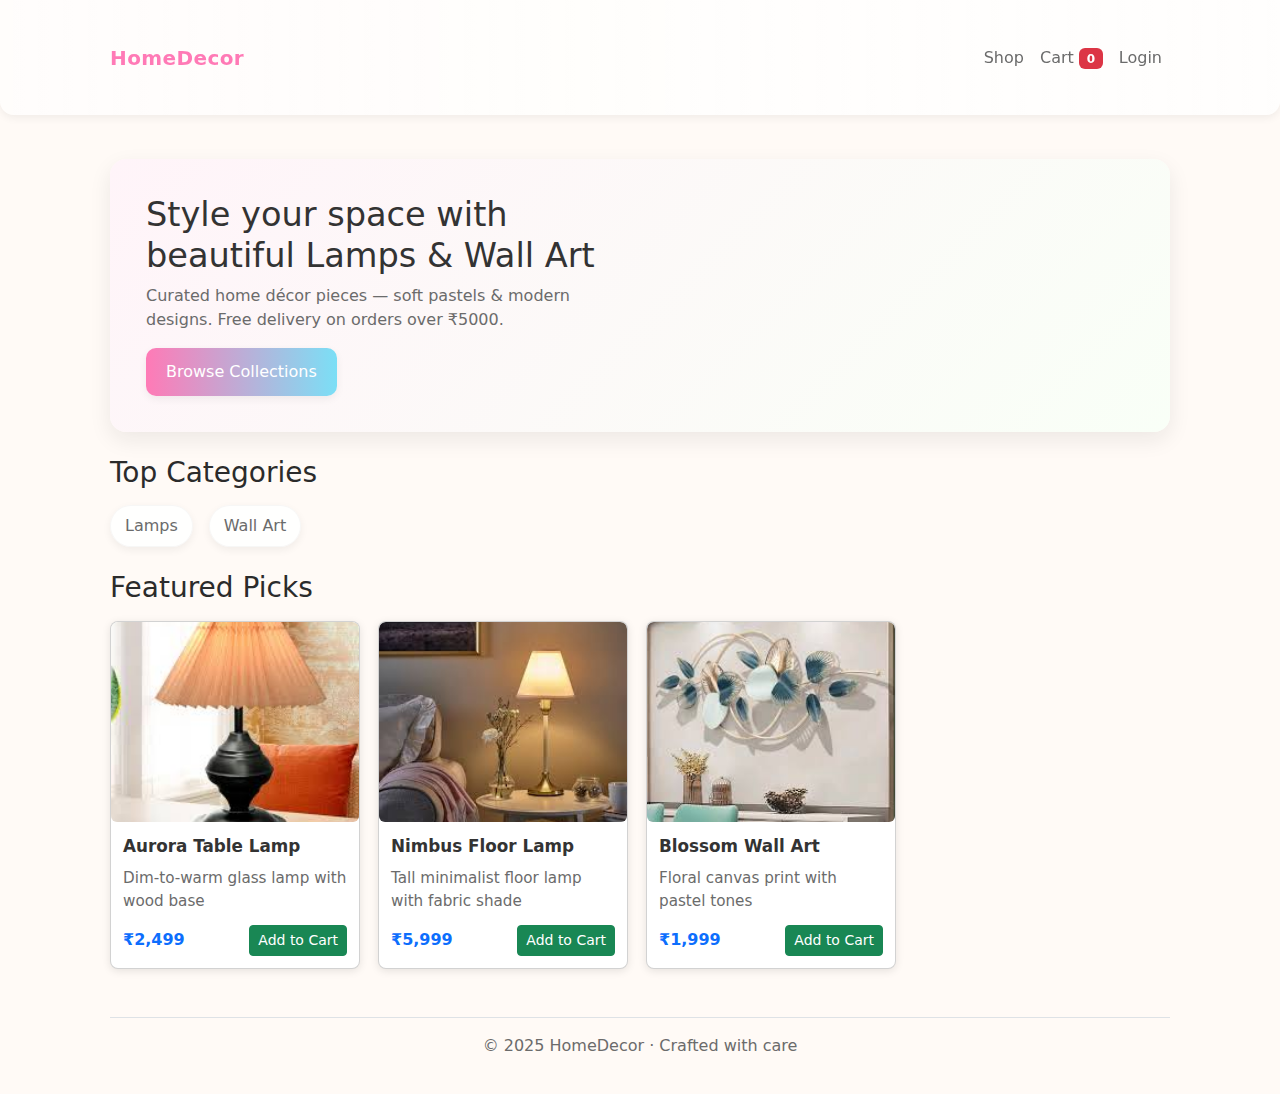
<file: index.html>
<!doctype html>
<html lang="en">
<head>
  <meta charset="utf-8">
  <title>Home - HomeDecor Shop</title>
  <meta name="viewport" content="width=device-width,initial-scale=1">
  <link href="https://cdn.jsdelivr.net/npm/bootstrap@5.3.0/dist/css/bootstrap.min.css" rel="stylesheet">
  <link rel="stylesheet" href="styles.css">
  <style>
    .hero-section img { border-radius:12px; max-width:100%; box-shadow:0 4px 12px rgba(0,0,0,0.1); }
    .grid { display:flex; flex-wrap:wrap; gap:18px; }
    .card { width:250px; border-radius:8px; box-shadow:0 2px 8px rgba(0,0,0,0.1); overflow:hidden; }
    .card-body { padding:12px; }
    .snackbar { visibility:hidden; min-width:200px; background-color:#333; color:#fff; text-align:center; border-radius:4px; padding:12px; position:fixed; z-index:1000; left:50%; transform:translateX(-50%); bottom:30px; font-size:14px; }
    .snackbar.show { visibility:visible; animation:fadein 0.5s, fadeout 0.5s 2s; }
    .snackbar-success { background-color:#28a745; }
    .snackbar-error { background-color:#dc3545; }
    @keyframes fadein { from {bottom:0; opacity:0;} to {bottom:30px; opacity:1;} }
    @keyframes fadeout { from {bottom:30px; opacity:1;} to {bottom:0; opacity:0;} }
  </style>
</head>
<body>

<!-- Navbar -->
<nav class="navbar navbar-expand-lg p-3">
  <div class="container">
    <a class="navbar-brand" href="index.html">HomeDecor</a>
    <button class="navbar-toggler" type="button" data-bs-toggle="collapse" data-bs-target="#navbarNav"
            aria-controls="navbarNav" aria-expanded="false" aria-label="Toggle navigation">
      <span class="navbar-toggler-icon"></span>
    </button>
    <div class="collapse navbar-collapse" id="navbarNav">
      <ul class="navbar-nav ms-auto">
        <li class="nav-item"><a class="nav-link" href="shop.html">Shop</a></li>
        <li class="nav-item"><a class="nav-link" href="cart.html">Cart <span id="cartBadge" class="badge bg-danger">0</span></a></li>
        <li class="nav-item"><a class="nav-link" href="login.html" id="loginLink">Login</a></li>
        <li class="nav-item d-none" id="logoutNav"><a class="nav-link" href="#" id="logoutLink">Logout</a></li>
      </ul>
    </div>
  </div>
</nav>

<!-- Hero Section -->
<div class="container">
  <div class="hero-section d-flex flex-wrap align-items-center justify-content-between my-4">
    <div class="hero-text col-md-6">
      <h1>Style your space with beautiful Lamps & Wall Art</h1>
      <p>Curated home décor pieces — soft pastels & modern designs. Free delivery on orders over ₹5000.</p>
      <a class="btn-cta btn btn-primary" href="shop.html">Browse Collections</a>
    </div>
    
  </div>

  <!-- Top Categories -->
  <h3 class="mb-3">Top Categories</h3>
  <div class="d-flex gap-2 mb-4">
    <div class="category-pill btn btn-outline-secondary" onclick="location.href='shop.html?cat=Lamps'">Lamps</div>
    <div class="category-pill btn btn-outline-secondary" onclick="location.href='shop.html?cat=Wall%20Art'">Wall Art</div>
  </div>

  <!-- Featured Picks -->
  <h3 class="mb-3">Featured Picks</h3>
  <div id="featuredContainer" class="mb-5"></div>

  <!-- Footer -->
  <footer class="text-center py-3 border-top">
    © 2025 HomeDecor · Crafted with care
  </footer>
</div>

<!-- Snackbar -->
<div id="successSnackbar" class="snackbar snackbar-success"></div>
<div id="errorSnackbar" class="snackbar snackbar-error"></div>

<!-- Bootstrap JS -->
<script src="https://cdn.jsdelivr.net/npm/bootstrap@5.3.0/dist/js/bootstrap.bundle.min.js"></script>
<!-- App JS -->
<script src="app.js"></script>

<script>
document.addEventListener('DOMContentLoaded', ()=> {
  // Update cart badge
  ShopApp.updateCartBadge?.();

  // Show 2 lamps + 1 wall art as featured picks
  const products = ShopApp.getProducts();
  const lamps = products.filter(p => p.category==='Lamps').slice(0,2);
  const wallArt = products.filter(p => p.category==='Wall Art').slice(0,1);
  const featured = [...lamps, ...wallArt];
  ShopApp.renderProducts('#featuredContainer', featured);

  // Navbar login/logout
  if(ShopApp.loggedIn()){
    document.getElementById('loginLink').classList.add('d-none');
    document.getElementById('logoutNav').classList.remove('d-none');
  }

  document.getElementById('logoutLink')?.addEventListener('click', ()=> {
    localStorage.removeItem('loggedInUser');
    localStorage.removeItem('currentUser');
    location.href='login.html';
  });
});
</script>
</body>
</html>
</file>
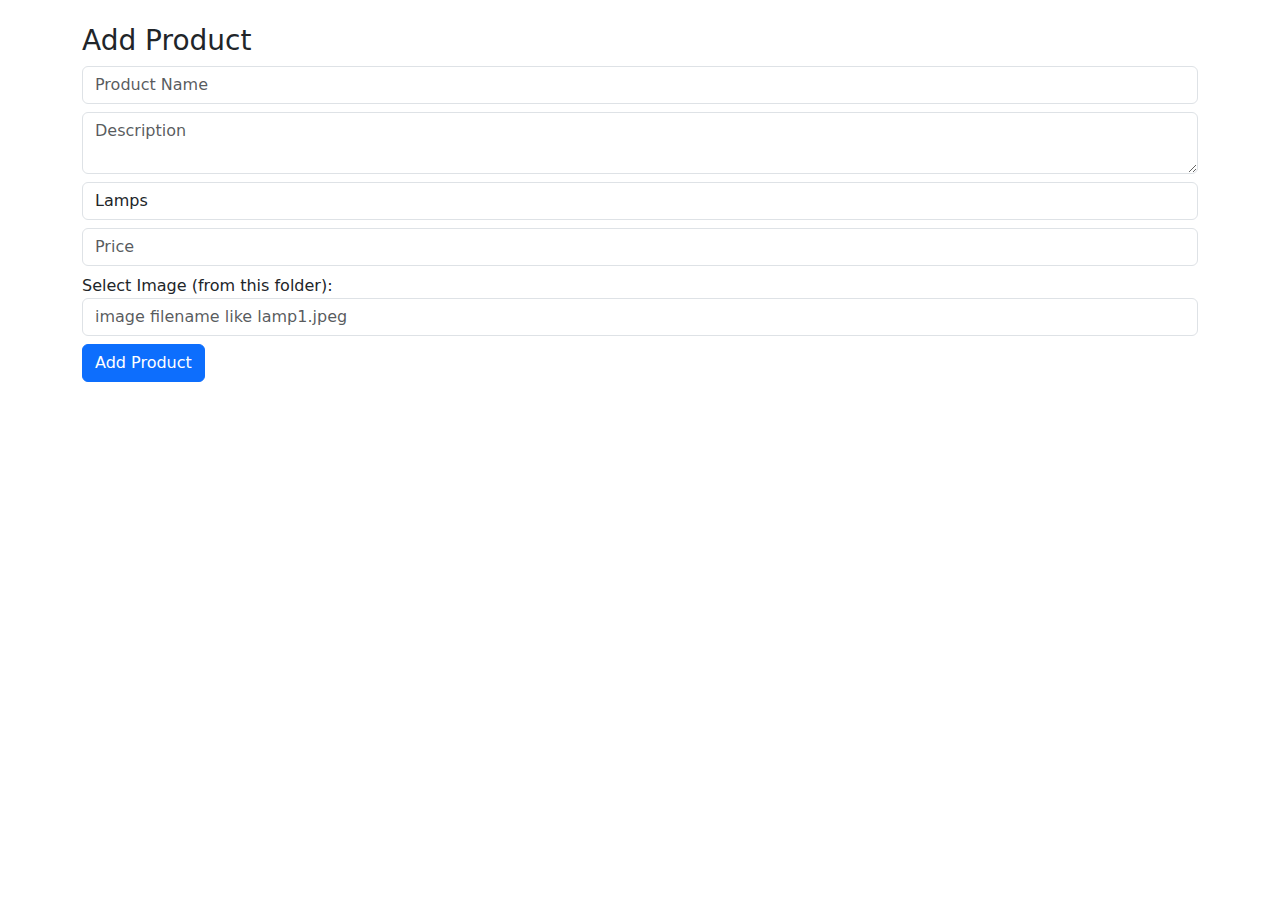
<file: add-product.html>
<!doctype html>
<html lang="en">
<head>
  <meta charset="utf-8">
  <title>Add Product</title>
  <meta name="viewport" content="width=device-width,initial-scale=1">
  <link href="https://cdn.jsdelivr.net/npm/bootstrap@5.3.0/dist/css/bootstrap.min.css" rel="stylesheet">
</head>
<body>

<div class="container mt-4">
  <h3>Add Product</h3>

  <form id="addForm">
    <input class="form-control mb-2" placeholder="Product Name" id="name" required>
    <textarea class="form-control mb-2" placeholder="Description" id="description" required></textarea>

    <select class="form-control mb-2" id="category" required>
      <option value="Lamps">Lamps</option>
      <option value="Wall Art">Wall Art</option>
    </select>

    <input class="form-control mb-2" placeholder="Price" id="price" type="number" required>

    <label>Select Image (from this folder):</label>
    <input class="form-control mb-2" placeholder="image filename like lamp1.jpeg" id="image" required>

    <button class="btn btn-primary">Add Product</button>
  </form>
</div>

<script src="app.js"></script>
<script>
document.getElementById("addForm").addEventListener("submit", (e)=>{
  e.preventDefault();

  const p = {
    id: ShopApp.generateId(),
    name: name.value,
    description: description.value,
    category: category.value,
    price: Number(price.value),
    image: image.value // only filename required
  };

  ShopApp.addProduct(p);
  alert("Product added!");
  location.href = "admin-products.html";
});
</script>
</body>
</html>
</file>
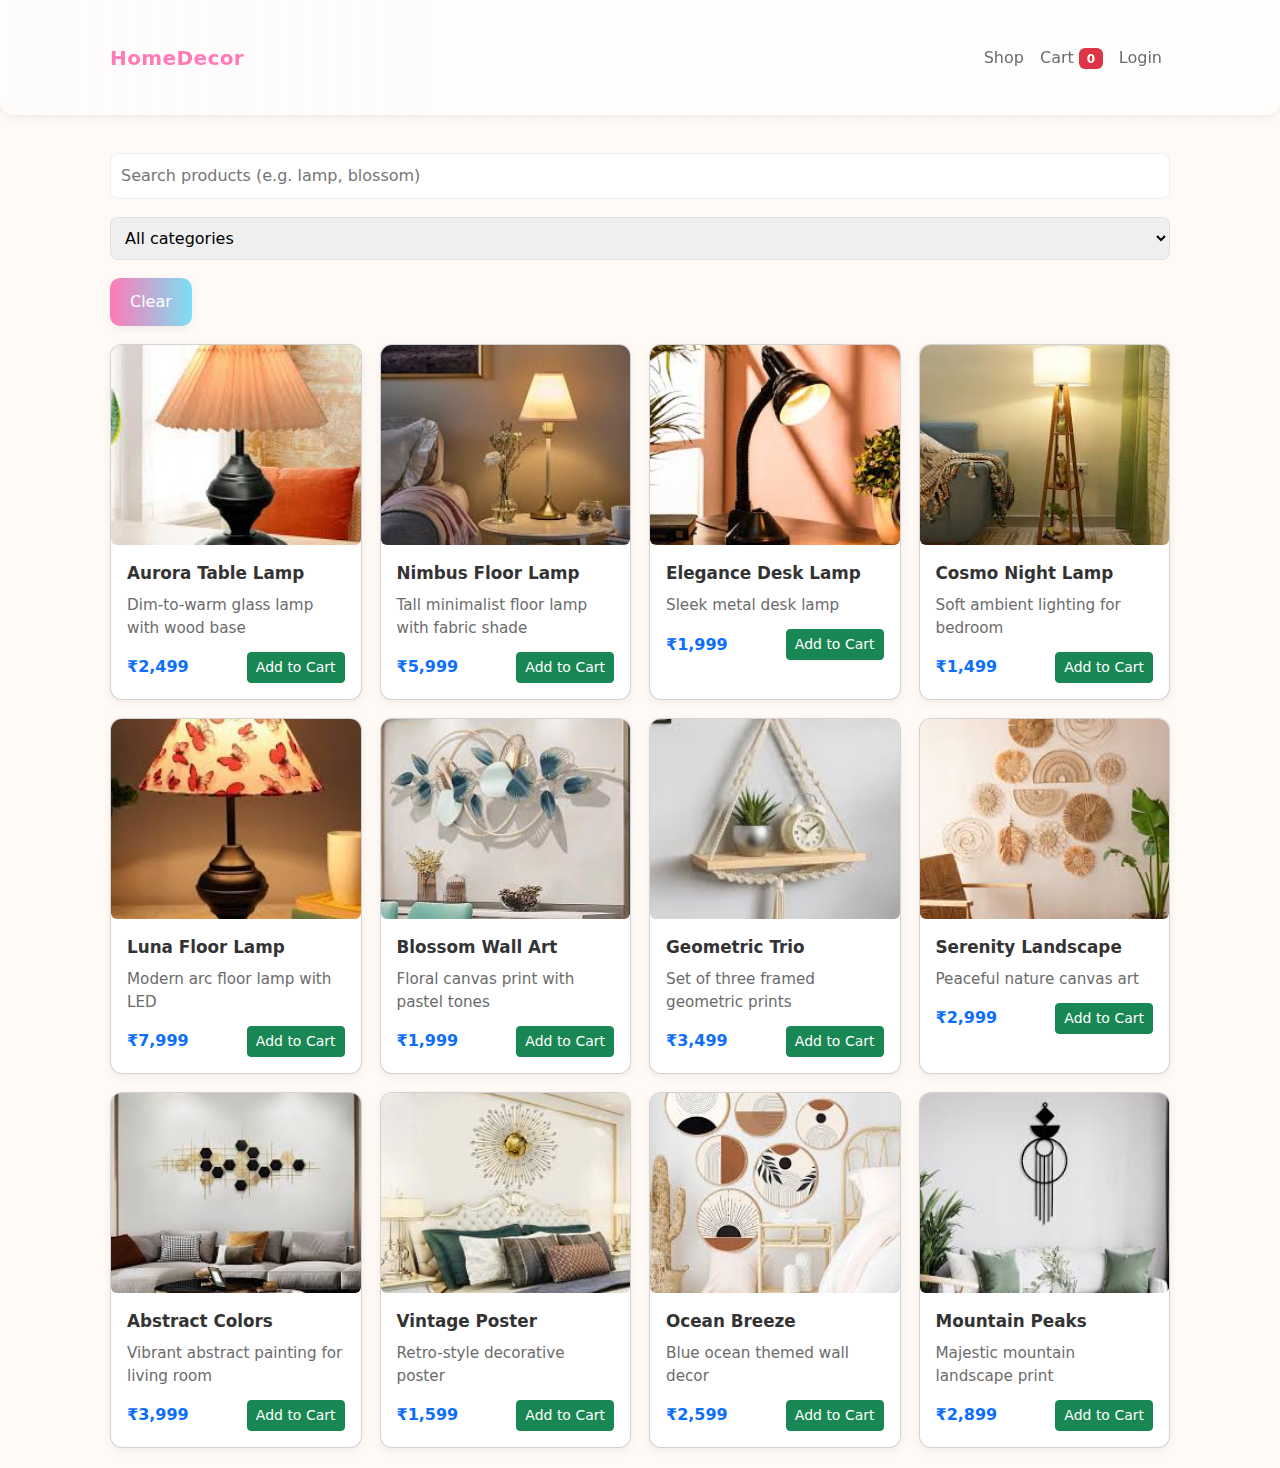
<file: add_product.html>
<!doctype html>
<html lang="en">
<head>
  <meta charset="utf-8">
  <title>Add Product - HomeDecor</title>
  <meta name="viewport" content="width=device-width,initial-scale=1">
  <link href="https://cdn.jsdelivr.net/npm/bootstrap@5.3.0/dist/css/bootstrap.min.css" rel="stylesheet">
  <link rel="stylesheet" href="styles.css">
</head>
<body>
<nav class="navbar navbar-expand-lg p-3">
  <div class="container">
    <a class="navbar-brand" href="index.html">HomeDecor</a>
    <div class="collapse navbar-collapse">
      <ul class="navbar-nav ms-auto">
        <li class="nav-item"><a class="nav-link" href="shop.html">Shop</a></li>
        <li class="nav-item"><button class="nav-link btn btn-link" id="logoutBtn">Logout</button></li>
      </ul>
    </div>
  </div>
</nav>

<div class="container">
  <div class="form-section" style="max-width:720px;margin:22px auto">
    <h3>Add New Product</h3>
    <form id="addProductForm">
      <div class="mb-3">
        <label class="form-label">Name</label>
        <input id="name" class="material-input" required>
      </div>
      <div class="mb-3">
        <label class="form-label">Description</label>
        <textarea id="desc" class="material-input" rows="3" required></textarea>
      </div>
      <div class="mb-3">
        <label class="form-label">Price (₹)</label>
        <input id="price" type="number" class="material-input" min="1" required>
      </div>
      <div class="mb-3">
        <label class="form-label">Image URL</label>
        <input id="image" type="url" class="material-input" required>
      </div>
      <div class="mb-3">
        <label class="form-label">Category</label>
        <select id="category" class="material-input" required>
          <option value="">Select</option>
          <option value="Lamps">Lamps</option>
          <option value="Wall Art">Wall Art</option>
        </select>
      </div>

      <button class="btn-cta" type="submit">Add Product</button>
    </form>
  </div>
</div>

<div id="successSnackbar" class="snackbar snackbar-success"></div>
<div id="errorSnackbar" class="snackbar snackbar-error"></div>

<script src="app.js"></script>
<script>
  document.addEventListener('DOMContentLoaded', ()=>{
    // Auth check
    const user = ShopApp.currentUser();
    if(!user || user.email!=='admin@gmail.com'){
      alert('Access denied. Admins only.');
      location.href='shop.html';
      return;
    }
    document.getElementById('logoutBtn').addEventListener('click', ()=>{
      localStorage.removeItem('loggedInUser'); localStorage.removeItem('currentUser'); location.href='login.html';
    });

    document.getElementById('addProductForm').addEventListener('submit', (e)=>{
      e.preventDefault();
      const name = document.getElementById('name').value.trim();
      const desc = document.getElementById('desc').value.trim();
      const price = Number(document.getElementById('price').value);
      const image = document.getElementById('image').value.trim();
      const category = document.getElementById('category').value;
      if(!name||!desc||!price||!image||!category){ ShopApp.showSnackbar?.('Please fill all fields','error'); return; }

      const products = ShopApp.getProducts();
      const newP = { id: ShopApp.generateId(), name, description:desc, price, image, category };
      products.push(newP);
      ShopApp.saveProducts(products);
      ShopApp.showSnackbar?.('Product added','success');
      setTimeout(()=>location.href='shop.html',900);
    });
  });
</script>
</body>
</html>
</file>
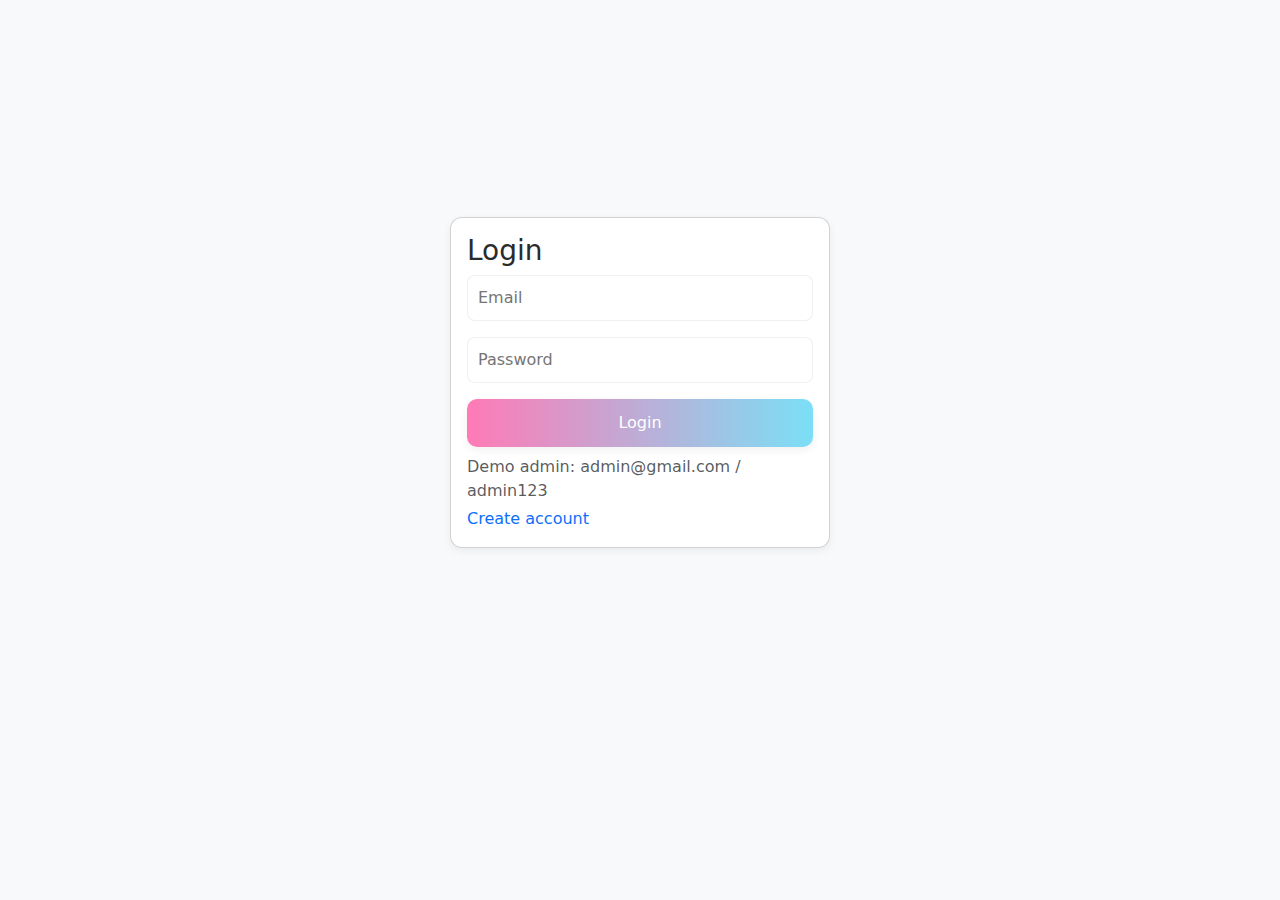
<file: admin-products.html>
<!doctype html>
<html lang="en">
<head>
  <meta charset="utf-8">
  <title>Admin - Manage Products</title>
  <meta name="viewport" content="width=device-width,initial-scale=1">
  <link href="https://cdn.jsdelivr.net/npm/bootstrap@5.3.0/dist/css/bootstrap.min.css" rel="stylesheet">
  <link rel="stylesheet" href="styles.css">
  <style>
    .admin-table img { width:70px; height:70px; object-fit:cover; border-radius:6px; }
  </style>
</head>
<body>

<nav class="navbar navbar-expand-lg p-3 bg-dark navbar-dark">
  <div class="container">
    <a class="navbar-brand" href="index.html">HomeDecor</a>
    <ul class="navbar-nav ms-auto">
      <li class="nav-item"><a class="nav-link" href="shop.html">Shop</a></li>
      <li class="nav-item"><a class="nav-link active" href="admin-products.html">Admin</a></li>
    </ul>
  </div>
</nav>

<div class="container mt-4">

  <div class="d-flex justify-content-between align-items-center mb-3">
    <h3>Manage Products</h3>
    <a class="btn btn-primary" href="add-product.html">+ Add Product</a>
  </div>

  <table class="table table-bordered admin-table">
    <thead>
      <tr>
        <th>Image</th>
        <th>Name</th>
        <th>Description</th>
        <th>Category</th>
        <th>Price</th>
        <th style="width:160px">Actions</th>
      </tr>
    </thead>
    <tbody id="productTable"></tbody>
  </table>
</div>

<script src="app.js"></script>
<script>
document.addEventListener('DOMContentLoaded', () => {

  if(!ShopApp.currentUser() || ShopApp.currentUser().email !== 'admin@gmail.com'){
    alert("Access denied. Admin only.");
    location.href = "login.html";
    return;
  }

  const products = ShopApp.getProducts();
  const table = document.getElementById('productTable');

  table.innerHTML = products.map(p => `
    <tr>
      <td><img src="${p.image}"></td>
      <td>${p.name}</td>
      <td>${p.description}</td>
      <td>${p.category}</td>
      <td>₹${p.price}</td>
      <td>
        <a class="btn btn-sm btn-warning" href="edit-product.html?id=${p.id}">Edit</a>
        <button class="btn btn-sm btn-danger" onclick="deleteProduct(${p.id})">Delete</button>
      </td>
    </tr>
  `).join('');
});

function deleteProduct(id){
  if(confirm("Delete this product?")){
    ShopApp.deleteProduct(id);
    location.reload();
  }
}
</script>
</body>
</html>
</file>
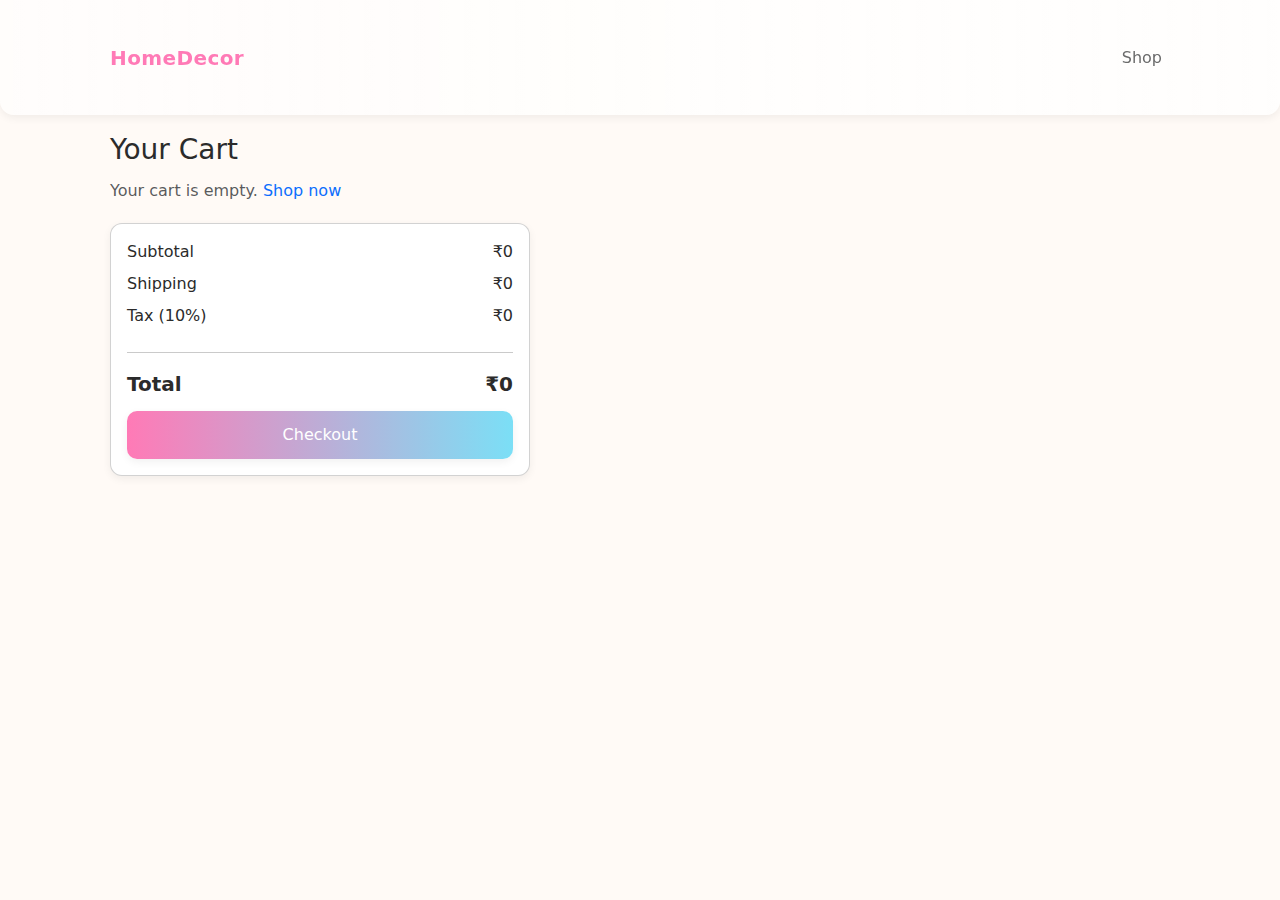
<file: cart.html>
<!doctype html>
<html lang="en">
<head>
  <meta charset="utf-8">
  <title>Cart - HomeDecor</title>
  <meta name="viewport" content="width=device-width,initial-scale=1">
  <link href="https://cdn.jsdelivr.net/npm/bootstrap@5.3.0/dist/css/bootstrap.min.css" rel="stylesheet">
  <link rel="stylesheet" href="styles.css">
</head>
<body>
<nav class="navbar navbar-expand-lg p-3">
  <div class="container">
    <a class="navbar-brand" href="index.html">HomeDecor</a>
    <div class="collapse navbar-collapse">
      <ul class="navbar-nav ms-auto">
        <li class="nav-item"><a class="nav-link" href="shop.html">Shop</a></li>
      </ul>
    </div>
  </div>
</nav>

<div class="container" style="padding-top:18px">
  <h3>Your Cart</h3>
  <div id="cartContainer" style="margin-top:12px"></div>

  <div style="margin-top:20px;max-width:420px">
    <div class="card card-body">
      <div class="d-flex justify-content-between mb-2"><span>Subtotal</span><span id="subtotal">₹0</span></div>
      <div class="d-flex justify-content-between mb-2"><span>Shipping</span><span id="shipping">₹50</span></div>
      <div class="d-flex justify-content-between mb-2"><span>Tax (10%)</span><span id="tax">₹0</span></div>
      <hr>
      <div class="d-flex justify-content-between fw-bold fs-5"><span>Total</span><span id="total">₹0</span></div>
      <button id="checkoutBtn" class="btn-cta" style="width:100%;margin-top:12px">Checkout</button>
    </div>
  </div>
</div>

<div id="successSnackbar" class="snackbar snackbar-success"></div>
<div id="errorSnackbar" class="snackbar snackbar-error"></div>

<script src="app.js"></script>
<script>
  function renderCart(){
    const cart = ShopApp.getCart();
    const container = document.getElementById('cartContainer');
    container.innerHTML = '';
    if(!cart.length){
      container.innerHTML = '<div class="text-muted">Your cart is empty. <a href="shop.html">Shop now</a></div>';
    } else {
      cart.forEach((it, idx)=>{
        const div = document.createElement('div');
        div.className = 'card mb-2';
        div.innerHTML = `
          <div class="card-body d-flex gap-10">
            <img src="${it.image}" style="width:90px;height:70px;object-fit:cover;border-radius:8px">
            <div style="flex:1">
              <div style="font-weight:700">${it.name}</div>
              <div class="text-muted">${ShopApp.formatPrice(it.price)}</div>
            </div>
            <div style="text-align:right">
              <div style="margin-bottom:8px">Qty: ${it.quantity}</div>
              <div style="font-weight:700">${ShopApp.formatPrice(it.price * it.quantity)}</div>
              <button data-idx="${idx}" class="btn btn-link text-danger removeBtn">Remove</button>
            </div>
          </div>
        `;
        container.appendChild(div);
      });
      // attach remove handlers
      document.querySelectorAll('.removeBtn').forEach(b=>{
        b.addEventListener('click', (e)=>{
          const i = Number(e.target.dataset.idx);
          const cart = ShopApp.getCart();
          cart.splice(i,1);
          ShopApp.saveCart(cart);
          updateSummary();
          renderCart();
          ShopApp.updateCartBadge();
        });
      });
    }
  }

  function updateSummary(){
    const cart = ShopApp.getCart();
    const subtotal = cart.reduce((s,i)=>s+i.price*i.quantity,0);
    const shipping = cart.length ? 50 : 0;
    const tax = Math.round(subtotal * 0.1);
    const total = subtotal + shipping + tax;
    document.getElementById('subtotal').innerText = ShopApp.formatPrice(subtotal);
    document.getElementById('shipping').innerText = ShopApp.formatPrice(shipping);
    document.getElementById('tax').innerText = ShopApp.formatPrice(tax);
    document.getElementById('total').innerText = ShopApp.formatPrice(total);
  }

  document.getElementById && document.addEventListener('DOMContentLoaded', ()=>{
    renderCart();
    updateSummary();
    ShopApp.updateCartBadge();
    document.getElementById('checkoutBtn').addEventListener('click', ()=>{
      const cart = ShopApp.getCart();
      if(!cart.length) { ShopApp.showSnackbar('Cart empty','error'); return; }
      alert('Order placed! Thank you :)');
      ShopApp.saveCart([]);
      renderCart(); updateSummary(); ShopApp.updateCartBadge();
      ShopApp.showSnackbar('Order placed','success');
    });
  });
</script>
</body>
</html>
</file>
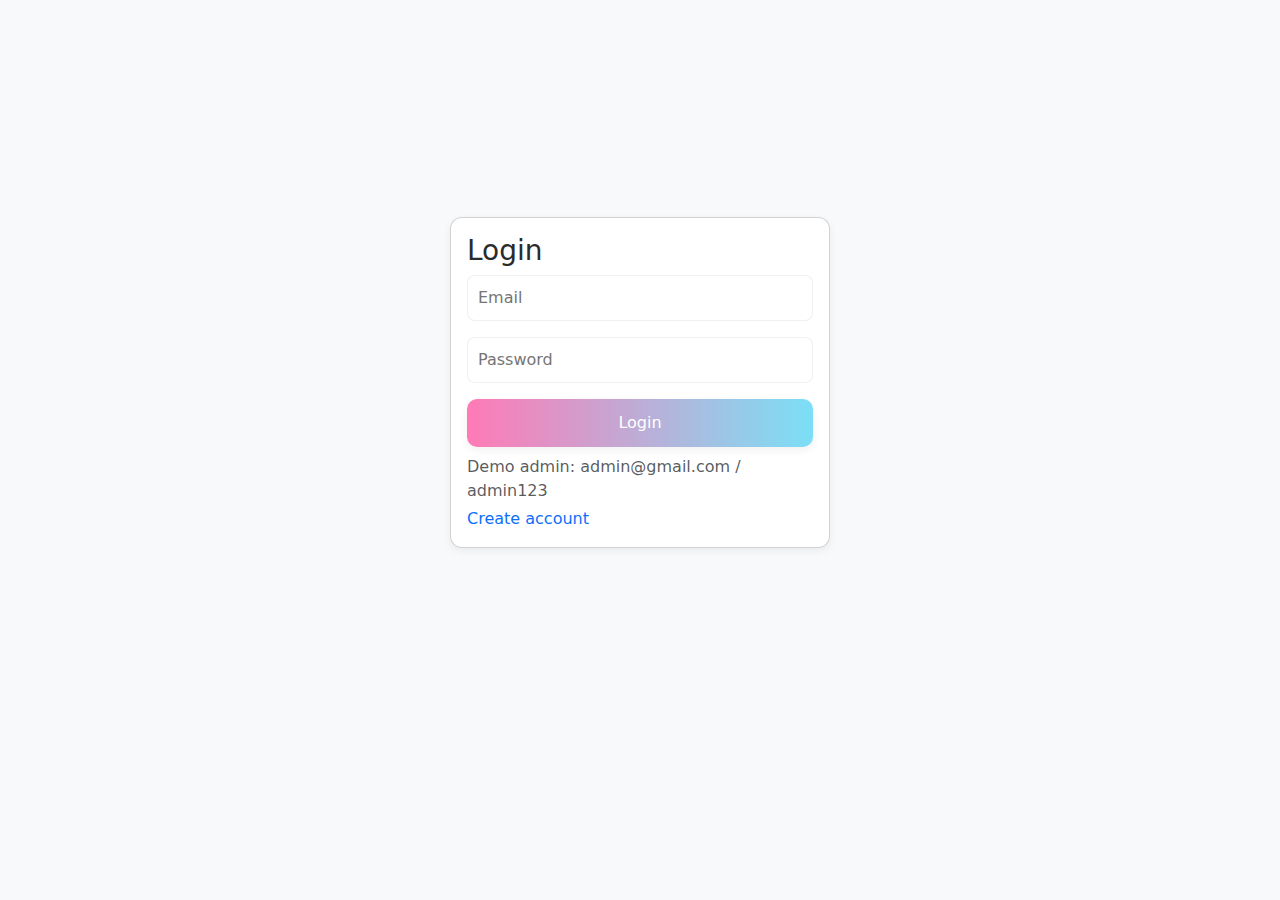
<file: edit-product.html>
<!doctype html>
<html lang="en">
<head>
  <meta charset="utf-8">
  <title>Edit Product</title>
  <meta name="viewport" content="width=device-width,initial-scale=1">
  <link href="https://cdn.jsdelivr.net/npm/bootstrap@5.3.0/dist/css/bootstrap.min.css" rel="stylesheet">
</head>
<body>

<div class="container mt-4">
  <h3>Edit Product</h3>

  <form id="editForm">
    <input class="form-control mb-2" id="name" required>
    <textarea class="form-control mb-2" id="description" required></textarea>

    <select class="form-control mb-2" id="category" required>
      <option value="Lamps">Lamps</option>
      <option value="Wall Art">Wall Art</option>
    </select>

    <input class="form-control mb-2" id="price" type="number" required>

    <label>Image filename:</label>
    <input class="form-control mb-2" id="image" required>

    <button class="btn btn-success">Update Product</button>
  </form>
</div>

<script src="app.js"></script>
<script>
const id = new URL(location.href).searchParams.get("id");
const product = ShopApp.getProducts().find(p => p.id == id);

if(!product){
  alert("Product not found");
  location.href="admin-products.html";
}

name.value = product.name;
description.value = product.description;
category.value = product.category;
price.value = product.price;
image.value = product.image;

document.getElementById("editForm").addEventListener("submit", e=>{
  e.preventDefault();

  const updated = {
    id: product.id,
    name: name.value,
    description: description.value,
    category: category.value,
    price: Number(price.value),
    image: image.value
  };

  ShopApp.updateProduct(updated);
  alert("Product updated!");
  location.href="admin-products.html";
});
</script>
</body>
</html>
</file>
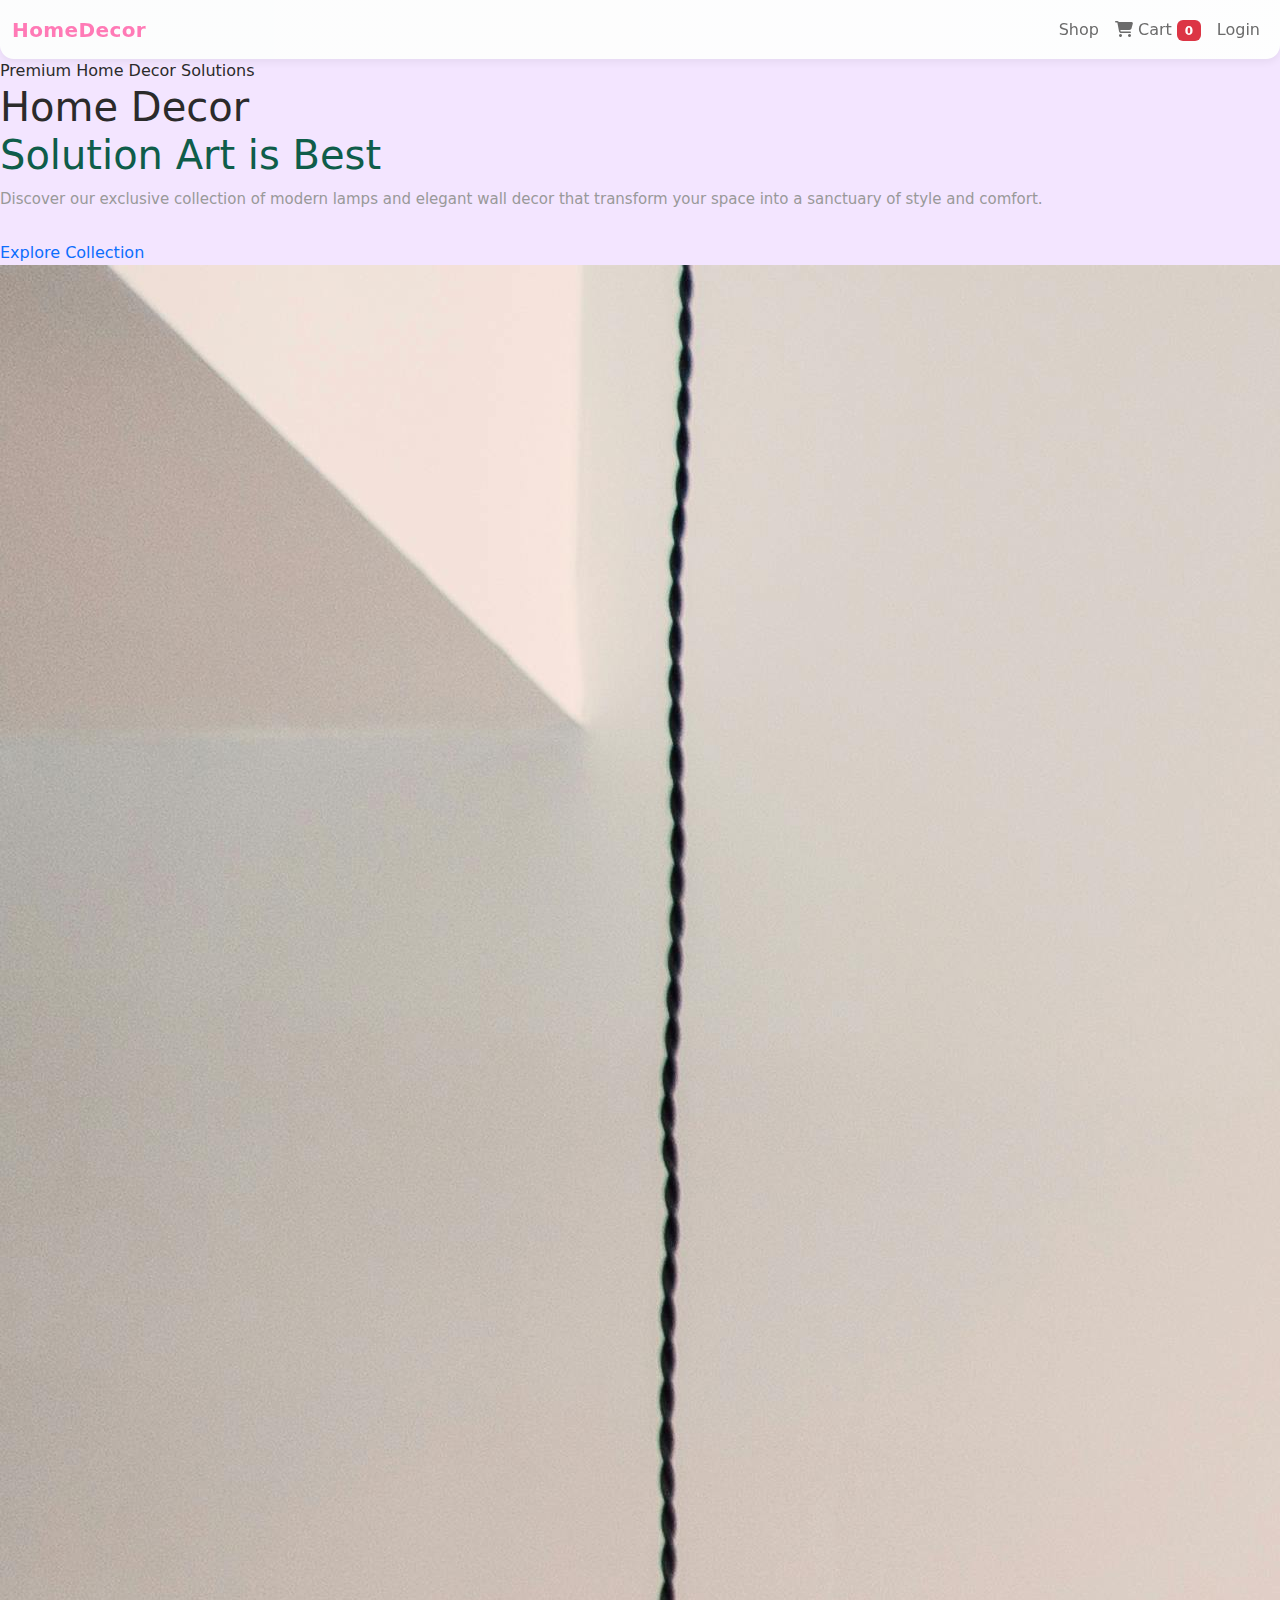
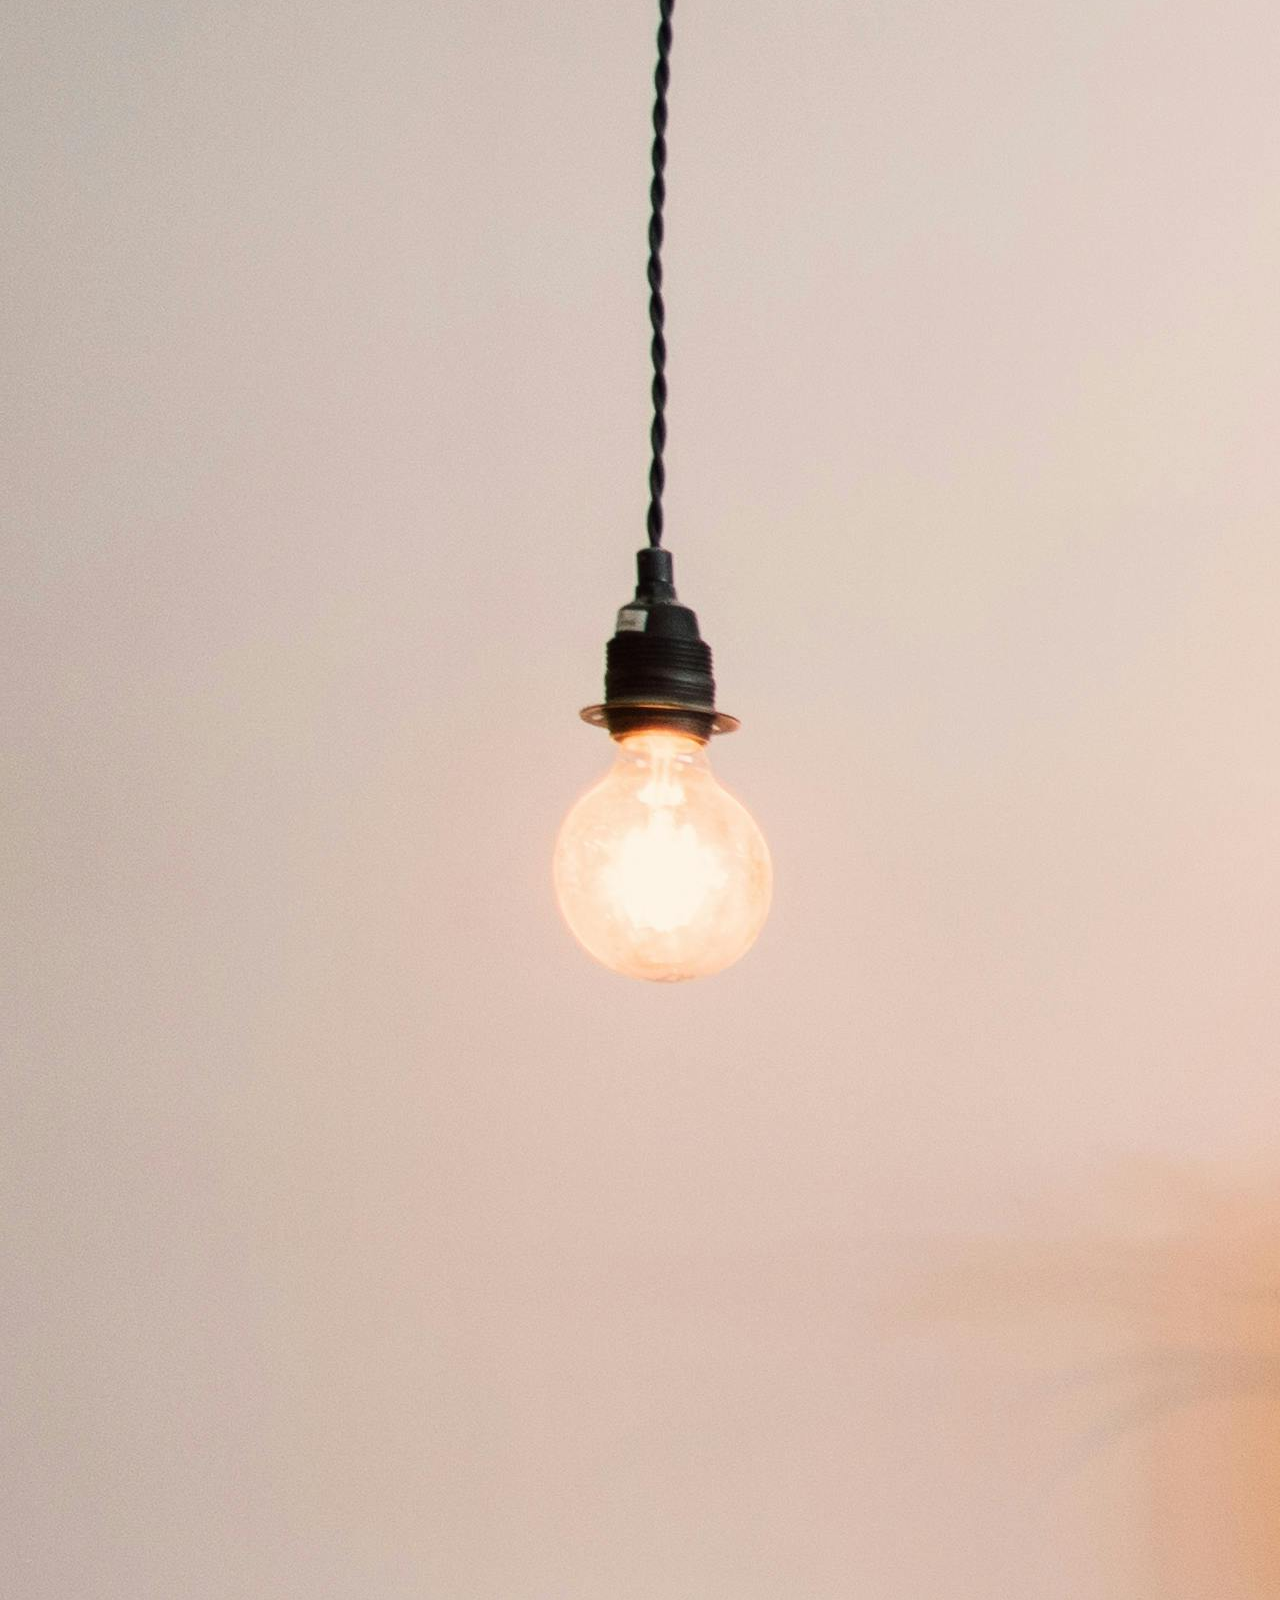
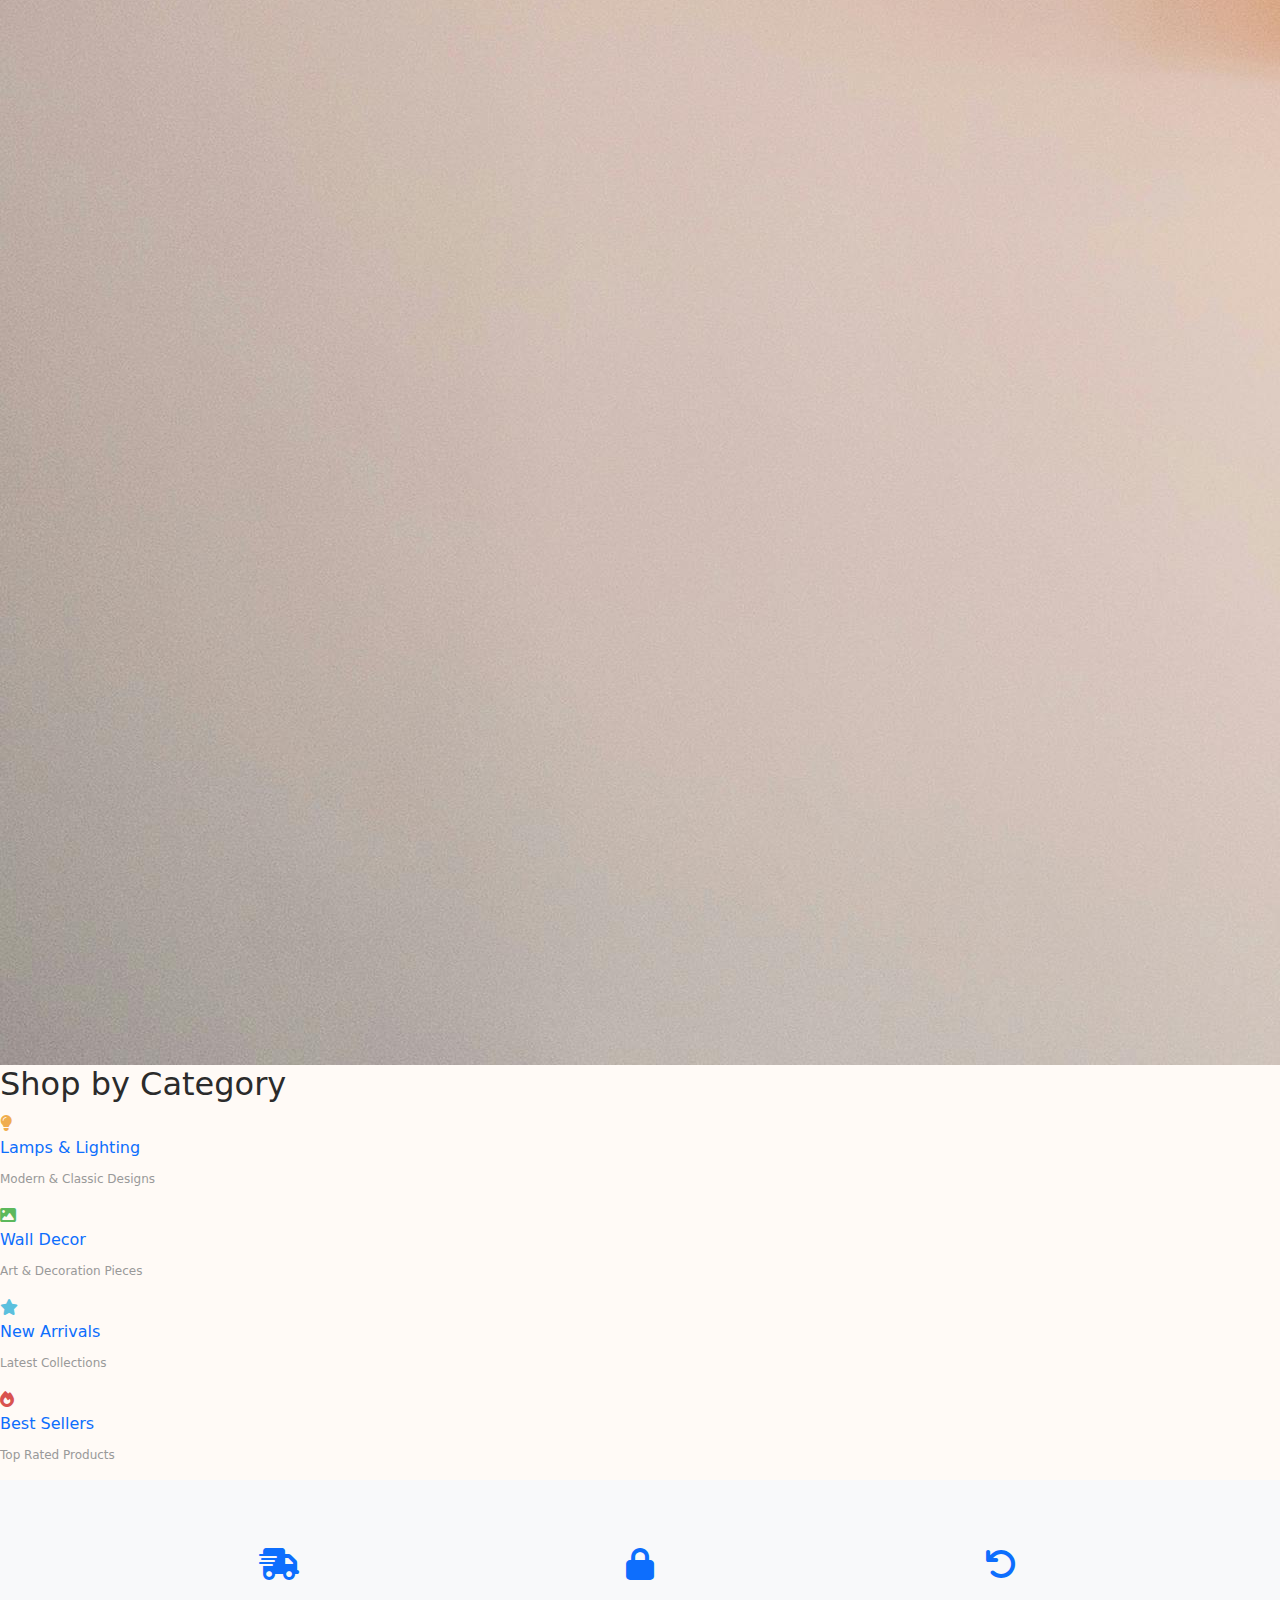
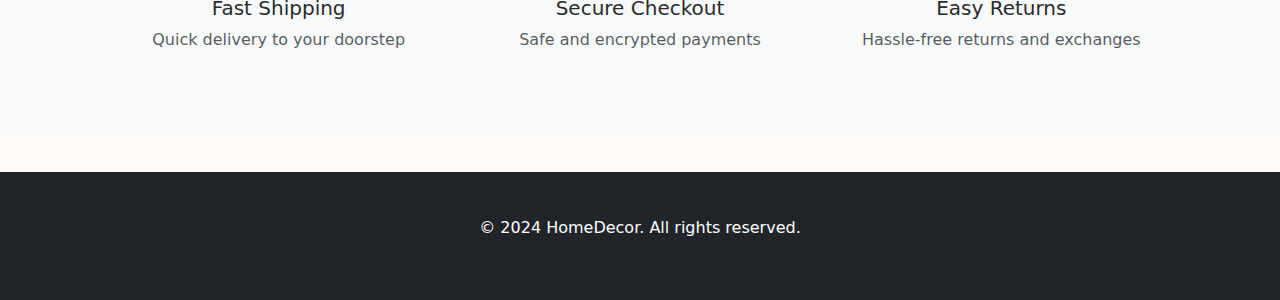
<file: home.html>
<!DOCTYPE html>
<html lang="en">
<head>
    <meta charset="UTF-8">
    <meta name="viewport" content="width=device-width, initial-scale=1.0">
    <title>Home Decor E-Commerce - Home</title>
    <link href="https://cdn.jsdelivr.net/npm/bootstrap@5.3.0/dist/css/bootstrap.min.css" rel="stylesheet">
    <link rel="stylesheet" href="https://cdnjs.cloudflare.com/ajax/libs/font-awesome/6.4.0/css/all.min.css">
    <link rel="stylesheet" href="styles.css">
    <style>
        body {
            background-color: #F3E5FF;
        }
    </style>
</head>
<body>
    <nav class="navbar navbar-expand-lg navbar-light bg-light">
        <div class="container-fluid">
            <a class="navbar-brand" href="home.html">HomeDecor</a>
            <button class="navbar-toggler" type="button" data-bs-toggle="collapse" data-bs-target="#navbarNav">
                <span class="navbar-toggler-icon"></span>
            </button>
            <div class="collapse navbar-collapse" id="navbarNav">
                <ul class="navbar-nav ms-auto">
                    <li class="nav-item">
                        <a class="nav-link" href="shop.html">Shop</a>
                    </li>
                    <li class="nav-item">
                        <a class="nav-link" href="cart.html">
                            <i class="fas fa-shopping-cart"></i> Cart <span class="badge bg-danger" id="cartCount">0</span>
                        </a>
                    </li>
                    <li class="nav-item" id="logoutBtn" style="display:none;">
                        <a class="nav-link" href="#" onclick="logoutUser(); return false;">Logout</a>
                    </li>
                    <li class="nav-item" id="loginBtn">
                        <a class="nav-link" href="login.html">Login</a>
                    </li>
                </ul>
            </div>
        </div>
    </nav>

    <!-- Hero Section - Split Layout -->
    <section class="hero-section-split">
        <div class="hero-left">
            <div class="hero-subtitle">Premium Home Decor Solutions</div>
            <h1 class="hero-title">Home Decor<br><span style="color: #0f5d4a;">Solution Art is Best</span></h1>
            <p style="color: #999; font-size: 15px; margin-bottom: 30px; line-height: 1.6;">Discover our exclusive collection of modern lamps and elegant wall decor that transform your space into a sanctuary of style and comfort.</p>
            <a href="shop.html" class="hero-cta-btn">Explore Collection</a>
        </div>
        <div class="hero-right">
            <img src="images/login1.jpg" alt="Featured Home Decor">
        </div>
    </section>

    <!-- Category Grid Section -->
    <section class="category-grid-section">
        <h2 class="category-grid-title">Shop by Category</h2>
        <div class="category-items">
            <a href="shop.html?filter=lamps" class="category-item">
                <div class="category-item-icon">
                    <i class="fas fa-lightbulb" style="color: #f0ad4e;"></i>
                </div>
                <div class="category-item-name">Lamps & Lighting</div>
                <p style="font-size: 12px; color: #999; margin-top: 10px;">Modern & Classic Designs</p>
            </a>
            <a href="shop.html?filter=walls" class="category-item">
                <div class="category-item-icon">
                    <i class="fas fa-image" style="color: #5cb85c;"></i>
                </div>
                <div class="category-item-name">Wall Decor</div>
                <p style="font-size: 12px; color: #999; margin-top: 10px;">Art & Decoration Pieces</p>
            </a>
            <a href="shop.html" class="category-item">
                <div class="category-item-icon">
                    <i class="fas fa-star" style="color: #5bc0de;"></i>
                </div>
                <div class="category-item-name">New Arrivals</div>
                <p style="font-size: 12px; color: #999; margin-top: 10px;">Latest Collections</p>
            </a>
            <a href="shop.html" class="category-item">
                <div class="category-item-icon">
                    <i class="fas fa-fire" style="color: #d9534f;"></i>
                </div>
                <div class="category-item-name">Best Sellers</div>
                <p style="font-size: 12px; color: #999; margin-top: 10px;">Top Rated Products</p>
            </a>
        </div>
    </section>

    <!-- Features Section -->
    <section class="bg-light py-5">
        <div class="container">
            <div class="row text-center g-4">
                <div class="col-md-4">
                    <i class="fas fa-shipping-fast fa-2x mb-3 text-primary"></i>
                    <h5>Fast Shipping</h5>
                    <p class="text-muted">Quick delivery to your doorstep</p>
                </div>
                <div class="col-md-4">
                    <i class="fas fa-lock fa-2x mb-3 text-primary"></i>
                    <h5>Secure Checkout</h5>
                    <p class="text-muted">Safe and encrypted payments</p>
                </div>
                <div class="col-md-4">
                    <i class="fas fa-undo fa-2x mb-3 text-primary"></i>
                    <h5>Easy Returns</h5>
                    <p class="text-muted">Hassle-free returns and exchanges</p>
                </div>
            </div>
        </div>
    </section>

    <footer class="bg-dark text-white text-center py-4">
        <div class="container">
            <p>&copy; 2024 HomeDecor. All rights reserved.</p>
        </div>
    </footer>

    <script src="https://cdn.jsdelivr.net/npm/bootstrap@5.3.0/dist/js/bootstrap.bundle.min.js"></script>
    <script src="js/db.js"></script>
    <script src="js/auth.js"></script>
    <script>
        // Initialize
        initializeDatabase();
        updateNavbar();

        // Update cart count
        const cart = JSON.parse(localStorage.getItem('cart') || '[]');
        const cartCount = cart.reduce((sum, item) => sum + item.quantity, 0);
        document.getElementById('cartCount').textContent = cartCount;
    </script>
</body>
</html>
</file>
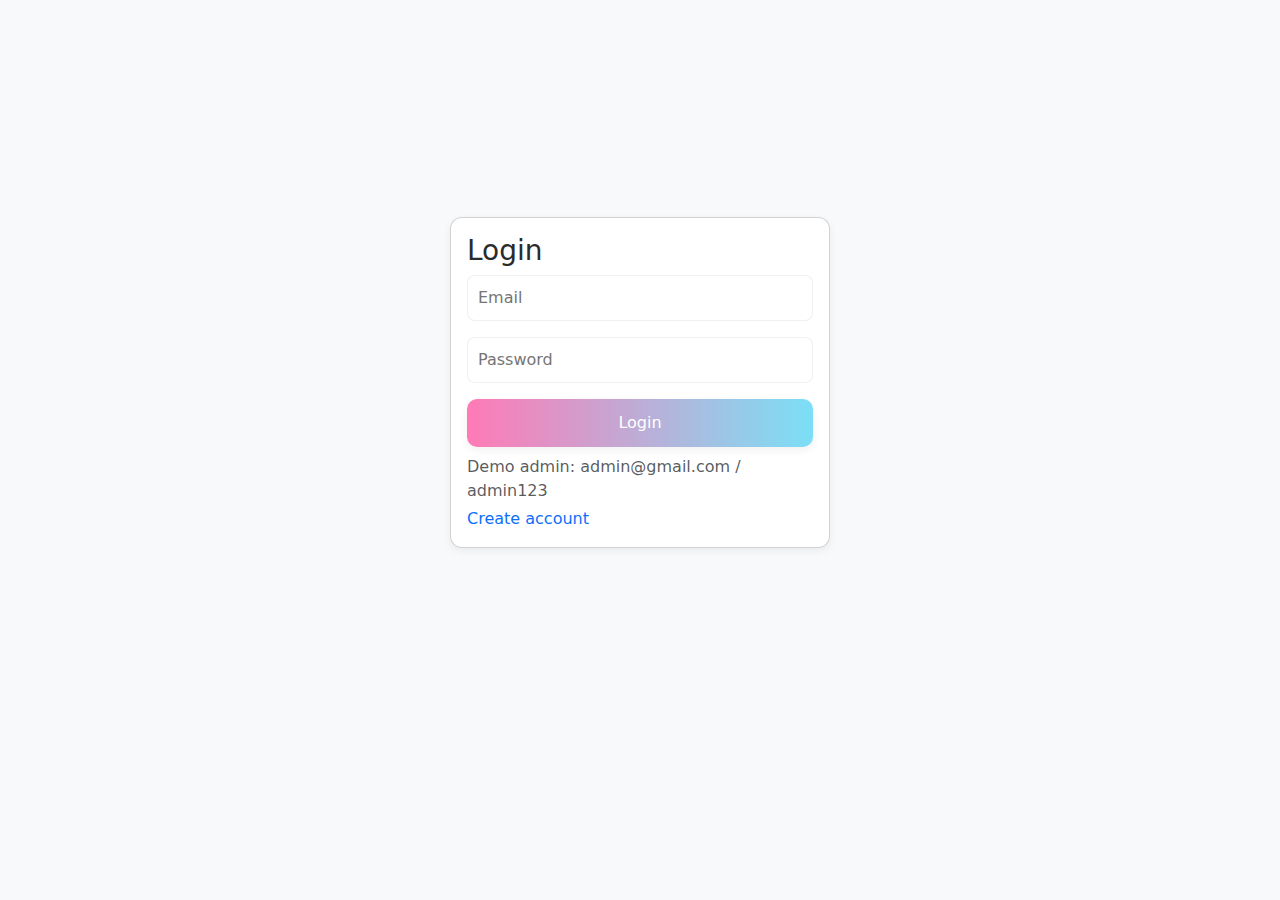
<file: login.html>
<!doctype html>
<html lang="en">
<head>
  <meta charset="utf-8">
  <title>Login - HomeDecor</title>
  <meta name="viewport" content="width=device-width,initial-scale=1">
  <link href="https://cdn.jsdelivr.net/npm/bootstrap@5.3.0/dist/css/bootstrap.min.css" rel="stylesheet">
  <link rel="stylesheet" href="styles.css">
</head>
<body class="bg-light">
<div class="container d-flex align-items-center justify-content-center" style="min-height:85vh">
  <div style="width:380px">
    <div class="card card-body">
      <h3>Login</h3>
      <form id="loginForm">
        <div class="mb-3">
          <input id="email" class="material-input" placeholder="Email" required>
        </div>
        <div class="mb-3">
          <input id="password" type="password" class="material-input" placeholder="Password" required>
        </div>
        <button class="btn-cta btn btn-primary" type="submit" style="width:100%">Login</button>
      </form>
      <div class="mt-2 text-muted">Demo admin: admin@gmail.com / admin123</div>
      <div class="mt-1"><a href="register.html">Create account</a></div>
    </div>
  </div>
</div>

<div id="successSnackbar" class="snackbar snackbar-success"></div>
<div id="errorSnackbar" class="snackbar snackbar-error"></div>

<script src="app.js"></script>
<script>
document.addEventListener('DOMContentLoaded', ()=>{
  document.getElementById('loginForm').addEventListener('submit', (e)=>{
    e.preventDefault();
    const email = document.getElementById('email').value.trim();
    const password = document.getElementById('password').value;
    if(!email||!password){ ShopApp.showSnackbar('Fill fields','error'); return; }
    const users = ShopApp.getUsers();
    const user = users.find(u=>u.email===email && u.password===password);
    if(!user){ ShopApp.showSnackbar('Invalid credentials','error'); return; }
    localStorage.setItem('loggedInUser', user.email);
    localStorage.setItem('currentUser', JSON.stringify(user));
    ShopApp.showSnackbar('Logged in','success');
    setTimeout(()=>location.href='index.html',700);
  });
});
</script>
</body>
</html>
</file>
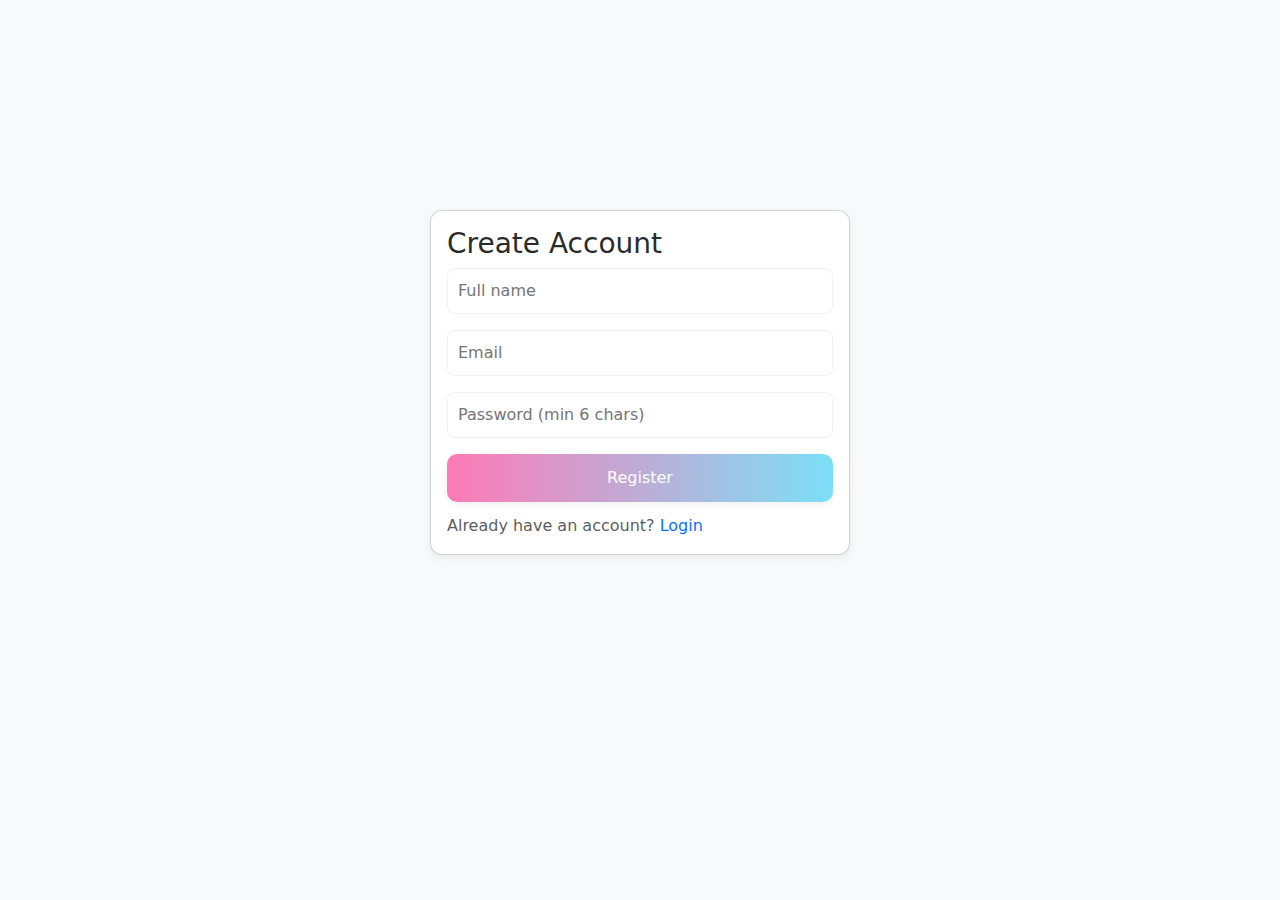
<file: register.html>
<!doctype html>
<html lang="en">
<head>
  <meta charset="utf-8">
  <title>Register - HomeDecor</title>
  <meta name="viewport" content="width=device-width,initial-scale=1">
  <link href="https://cdn.jsdelivr.net/npm/bootstrap@5.3.0/dist/css/bootstrap.min.css" rel="stylesheet">
  <link rel="stylesheet" href="styles.css">
</head>
<body class="bg-light">
<div class="container d-flex align-items-center justify-content-center" style="min-height:85vh">
  <div style="width:420px">
    <div class="card card-body">
      <h3>Create Account</h3>
      <form id="registerForm">
        <div class="mb-3">
          <input id="name" class="material-input" placeholder="Full name" required>
        </div>
        <div class="mb-3">
          <input id="email" class="material-input" placeholder="Email" required>
        </div>
        <div class="mb-3">
          <input id="password" type="password" class="material-input" placeholder="Password (min 6 chars)" required>
        </div>
        <button class="btn-cta" type="submit" style="width:100%">Register</button>
      </form>
      <div style="margin-top:12px" class="text-muted">Already have an account? <a href="login.html">Login</a></div>
    </div>
  </div>
</div>

<div id="successSnackbar" class="snackbar snackbar-success"></div>
<div id="errorSnackbar" class="snackbar snackbar-error"></div>

<script src="app.js"></script>
<script>
  document.addEventListener('DOMContentLoaded', ()=>{
    document.getElementById('registerForm').addEventListener('submit', (e)=>{
      e.preventDefault();
      const name = document.getElementById('name').value.trim();
      const email = document.getElementById('email').value.trim();
      const password = document.getElementById('password').value;
      if(!name||!email||!password){ ShopApp.showSnackbar('Fill all fields','error'); return; }
      if(!ShopApp.isValidEmail(email)){ ShopApp.showSnackbar('Invalid email','error'); return; }
      if(password.length<6){ ShopApp.showSnackbar('Password too short','error'); return; }
      const users = ShopApp.getUsers();
      if(users.some(u=>u.email===email)){ ShopApp.showSnackbar('Email exists','error'); return; }
      const newUser = { id: Date.now(), name, email, password, createdAt:new Date().toISOString() };
      users.push(newUser);
      ShopApp.saveUsers(users);
      ShopApp.showSnackbar('Account created','success');
      setTimeout(()=>location.href='login.html',900);
    });
  });
</script>
</body>
</html>
</file>
<file: styles.css>
:root{
  --bg:#fffaf6;
  --card:#ffffff;
  --muted:#6b6b6b;
  --accent:#ff7ab6;   /* pink */
  --accent-2:#7bdff6; /* aqua */
  --accent-3:#ffd47a; /* warm yellow */
  --glass: rgba(255,255,255,0.6);
  --shadow-sm: 0 3px 8px rgba(21,21,21,0.06);
  --shadow-md: 0 8px 22px rgba(21,21,21,0.08);
  --radius:12px;
  font-family: "Segoe UI", Tahoma, Geneva, Verdana, sans-serif;
}

*{box-sizing:border-box}
html,body{height:100%;margin:0;background:var(--bg);color:#2b2b2b}
a{text-decoration:none}
.container{max-width:1100px;margin:0 auto;padding:20px}

/* NAV */
.navbar{
  background:linear-gradient(90deg,var(--glass),rgba(255,255,255,0.8));
  backdrop-filter: blur(6px);
  box-shadow:var(--shadow-sm);
  border-radius:0 0 14px 14px;
}
.navbar .navbar-brand{color:var(--accent);font-weight:700;letter-spacing:0.4px}
.nav-link{color:var(--muted)!important;padding:0.6rem 1rem}

/* HERO */
.hero-section{
  background:linear-gradient(135deg,#fff4f9 0%, #f9fff7 100%);
  border-radius:16px;
  padding:36px;
  display:flex;
  gap:24px;
  align-items:center;
  margin-bottom:24px;
  box-shadow:var(--shadow-md);
}
.hero-text h1{font-size:2.1rem;margin:0 0 8px;color:#333}
.hero-text p{color:var(--muted);margin:0 0 16px}
.btn-cta{background:linear-gradient(90deg,var(--accent),var(--accent-2));color:white;border:none;padding:12px 20px;border-radius:10px;box-shadow:var(--shadow-sm);cursor:pointer}

/* CATEGORIES */
.category-pill{display:inline-block;padding:8px 14px;border-radius:999px;background:rgba(255,255,255,0.9);box-shadow:var(--shadow-sm);margin-right:8px;color:var(--muted);cursor:pointer;border:1px solid rgba(0,0,0,0.03)}

/* CARDS */
.card{
  border-radius:var(--radius);
  background:var(--card);
  box-shadow:var(--shadow-sm);
  overflow:hidden;
  transition:transform .18s ease, box-shadow .18s ease;
}
.card:hover{transform:translateY(-6px);box-shadow:var(--shadow-md)}
.card-img{height:220px;object-fit:cover;width:100%}
.card-body{padding:16px}
.card-title{margin:0;font-weight:700;color:#333;font-size:1.05rem}
.card-text{color:var(--muted);margin:8px 0 12px;font-size:0.95rem}

/* PRODUCT GRID */
.grid{display:grid;grid-template-columns:repeat(auto-fill,minmax(240px,1fr));gap:18px}

/* FORM */
.form-section{background:var(--card);padding:18px;border-radius:12px;box-shadow:var(--shadow-sm)}
.material-input{width:100%;padding:10px;border-radius:8px;border:1px solid rgba(0,0,0,0.06);outline:none}
.material-input:focus{box-shadow:0 6px 18px rgba(123,223,246,0.14);border-color:var(--accent-2)}

/* SNACKBARS */
.snackbar{position:fixed;left:50%;transform:translateX(-50%);bottom:-80px;padding:12px 20px;border-radius:8px;color:white;z-index:999;transition:bottom .25s ease,opacity .25s ease;opacity:0}
.snackbar.show{bottom:24px;opacity:1}
.snackbar-success{background:linear-gradient(90deg,#4caf50,#7bdff6)}
.snackbar-error{background:linear-gradient(90deg,#f44336,#ff7ab6)}

/* FOOTER */
footer{margin-top:36px;padding:24px;text-align:center;color:var(--muted)}

/* UTIL */
.text-muted{color:var(--muted)}
.flex{display:flex;align-items:center}
.gap-10{gap:10px}

/* RESPONSIVE */
@media(max-width:768px){
  .hero-section{flex-direction:column;text-align:center}
  .card-img{height:180px}
}
</file>
